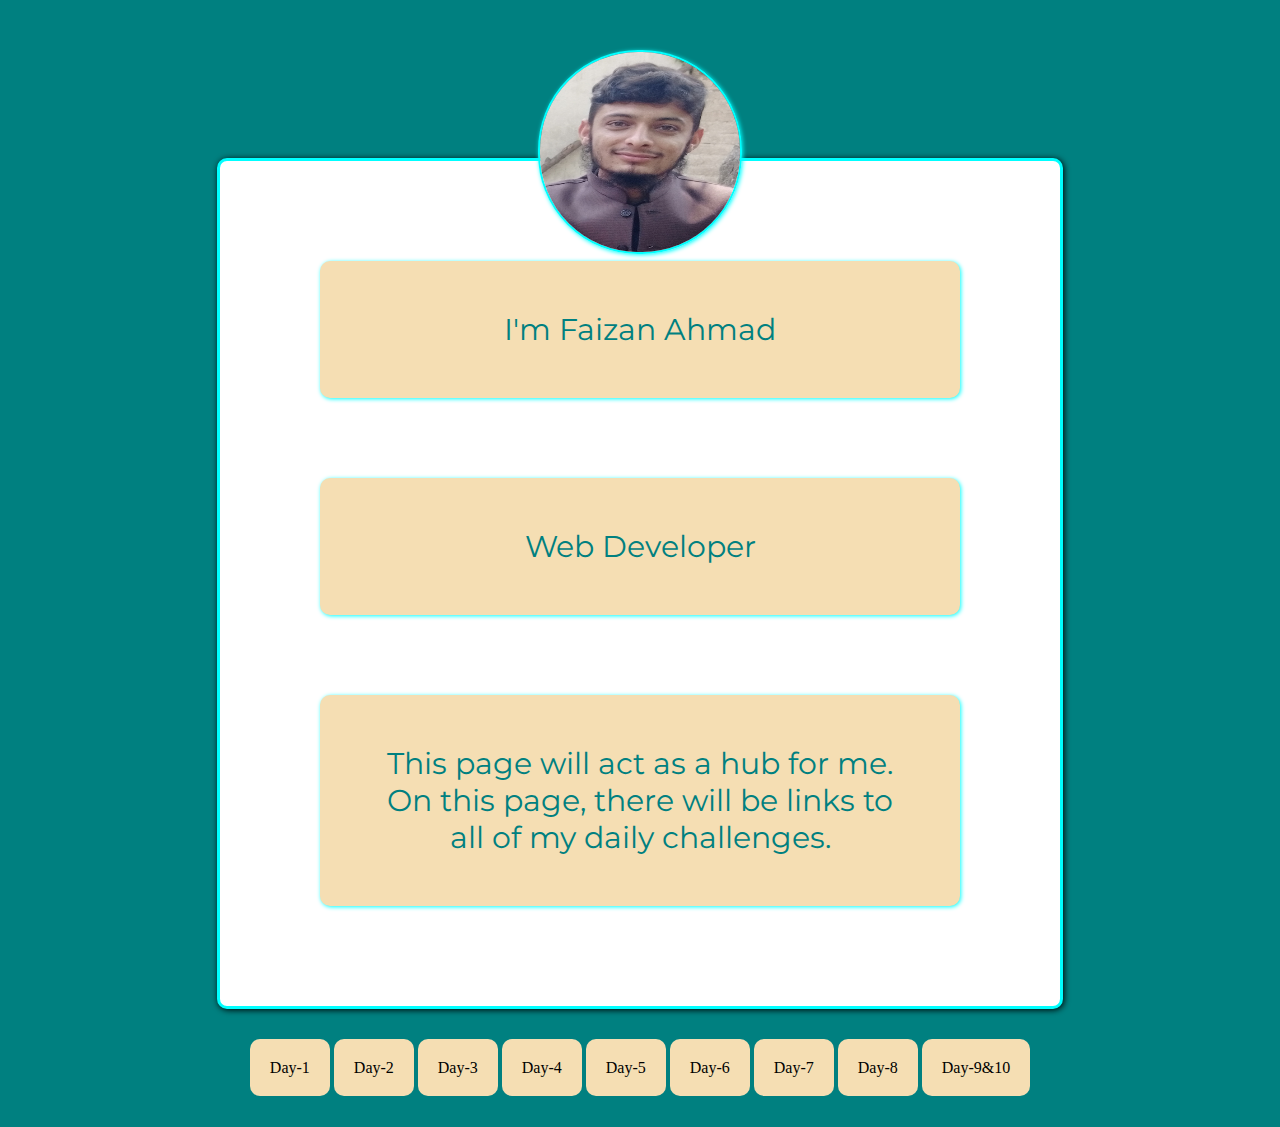
<file: index.html>
<!DOCTYPE html>
<html>
  <head>
    <link rel="preconnect" href="https://fonts.googleapis.com" />
    <link rel="preconnect" href="https://fonts.gstatic.com" crossorigin />
    <link
      href="https://fonts.googleapis.com/css2?family=Montserrat:ital,wght@0,100..900;1,100..900&family=Oswald:wght@200..700&display=swap"
      rel="stylesheet"
    />
    <link rel="stylesheet" href="styles/shared.css" />
    <link rel="stylesheet" href="styles/index.css" />
    <title>Challenge Hub</title>
  </head>
  <body>
    <header>
      <img src="images/profile jpg 367KBs jpg.jpg" alt="My photo" />
    </header>
    <main>
      <p>I'm Faizan Ahmad</p>
      <p>Web Developer</p>
      <p>
        This page will act as a hub for me. On this page, there will be links to
        all of my daily challenges.
      </p>
    </main>
    <footer>
      <a href="pages/day-1.html">Day-1</a>
      <a href="pages/day-2.html">Day-2</a>
      <a href="pages/day-3.html">Day-3</a>
      <a href="pages/day-4.html">Day-4</a>
      <a href="pages/day-5.html">Day-5</a>
      <a href="pages/day-6.html">Day-6</a>
      <a href="pages/day-7.html">Day-7</a>
      <a href="pages/day-8.html">Day-8</a>
      <a href="pages/day-9&10.html">Day-9&10</a>
    </footer>
  </body>
</html>
</file>
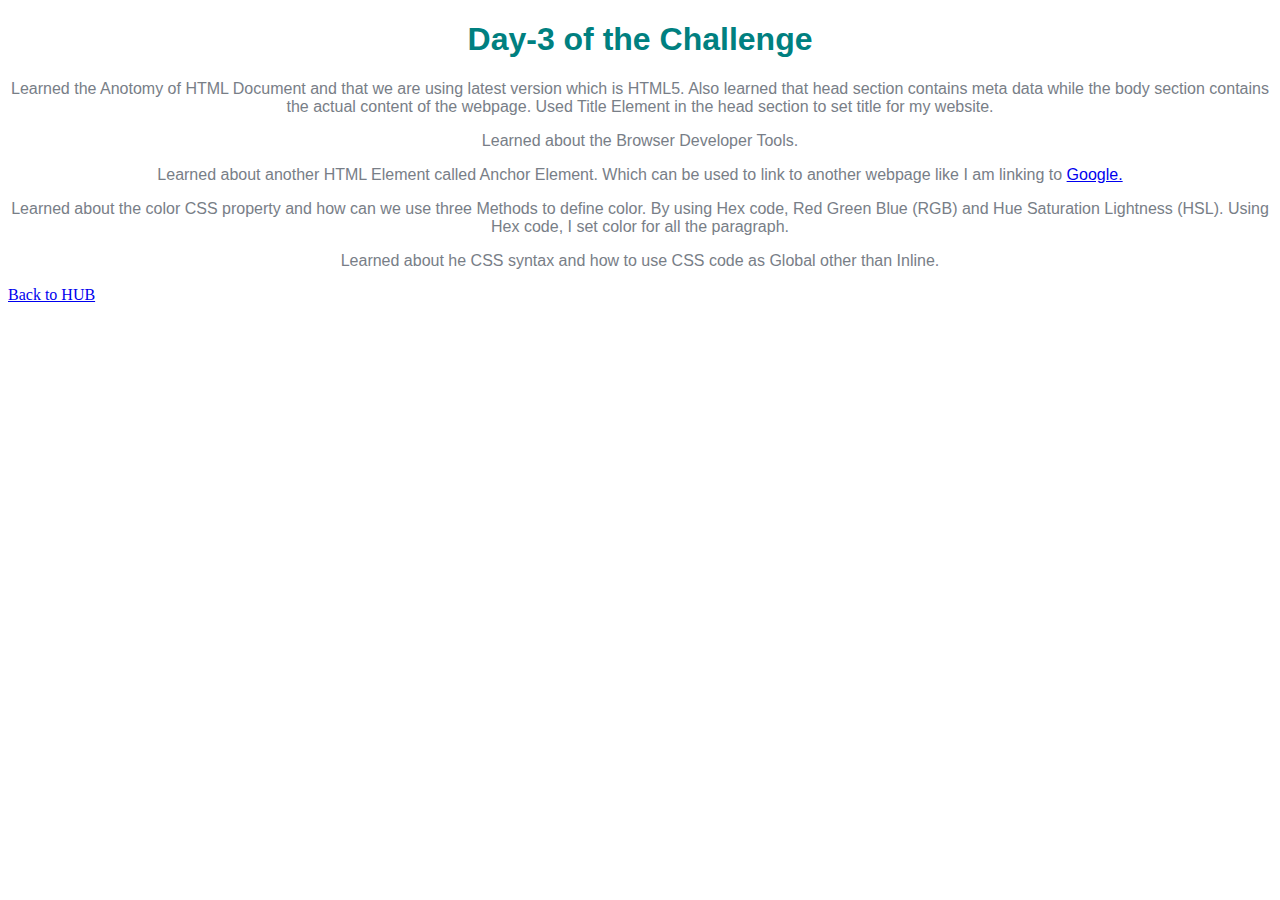
<file: pages/day-3.html>
<!DOCTYPE html>
<html>
  <head>
    <style>
      h1 {
        font-family: sans-serif;
        text-align: center;
        color: teal;
      }

      p {
        font-family: sans-serif;
        color: #787e87;
        text-align: center;
      }
    </style>
    <title>100 Days of Code</title>
  </head>
  <body>
    <h1>Day-3 of the Challenge</h1>
    <p>
      Learned the Anotomy of HTML Document and that we are using latest version
      which is HTML5. Also learned that head section contains meta data while
      the body section contains the actual content of the webpage. Used Title
      Element in the head section to set title for my website.
    </p>
    <p>Learned about the Browser Developer Tools.</p>
    <p>
      Learned about another HTML Element called Anchor Element. Which can be
      used to link to another webpage like I am linking to
      <a href="https://www.google.com">Google.</a>
    </p>
    <p>
      Learned about the color CSS property and how can we use three Methods to
      define color. By using Hex code, Red Green Blue (RGB) and Hue Saturation
      Lightness (HSL). Using Hex code, I set color for all the paragraph.
    </p>
    <p>
      Learned about he CSS syntax and how to use CSS code as Global other than
      Inline.
    </p>
    <footer><a href="/index.html">Back to HUB</a></footer>
  </body>
</html>
</file>
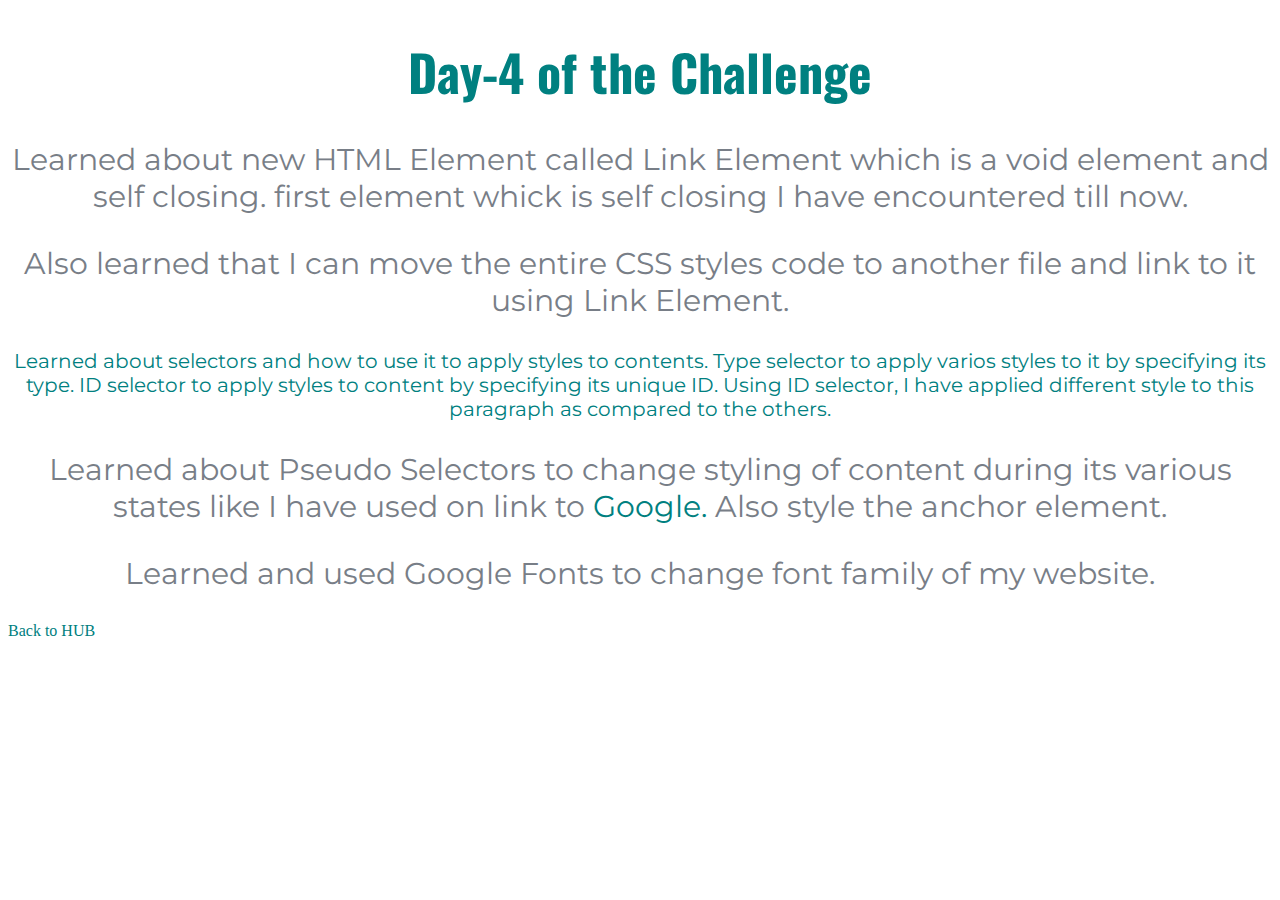
<file: pages/day-4.html>
<!DOCTYPE html>
<html>
  <head>
    <link rel="preconnect" href="https://fonts.googleapis.com" />
    <link rel="preconnect" href="https://fonts.gstatic.com" crossorigin />
    <link
      href="https://fonts.googleapis.com/css2?family=Montserrat:ital,wght@0,100..900;1,100..900&family=Oswald:wght@200..700&display=swap"
      rel="stylesheet"
    />
    <link rel="stylesheet" href="/styles/day-4.css" />
    <title>100 Days of Code</title>
  </head>
  <body>
    <h1>Day-4 of the Challenge</h1>
    <p>
      Learned about new HTML Element called Link Element which is a void element
      and self closing. first element whick is self closing I have encountered
      till now.
    </p>
    <p>
      Also learned that I can move the entire CSS styles code to another file
      and link to it using Link Element.
    </p>
    <p id="unique-paragraph">
      Learned about selectors and how to use it to apply styles to contents.
      Type selector to apply varios styles to it by specifying its type. ID
      selector to apply styles to content by specifying its unique ID. Using ID
      selector, I have applied different style to this paragraph as compared to
      the others.
    </p>
    <p>
      Learned about Pseudo Selectors to change styling of content during its
      various states like I have used on link to
      <a href="https://www.google.com">Google.</a> Also style the anchor
      element.
    </p>
    <p>Learned and used Google Fonts to change font family of my website.</p>
    <p></p>
    <footer><a href="/index.html">Back to HUB</a></footer>
  </body>
</html>
</file>
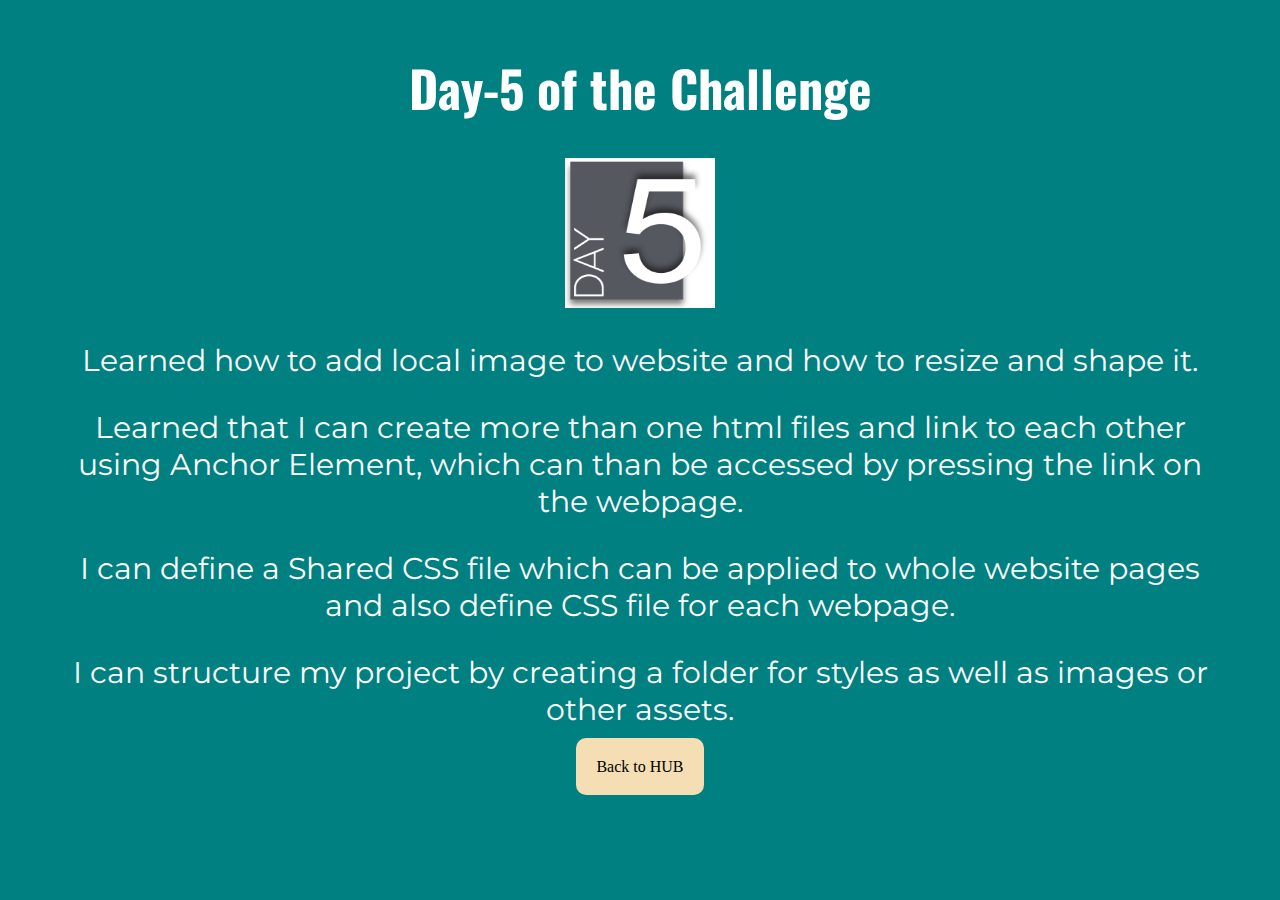
<file: pages/day-5.html>
<!DOCTYPE html>
<html>
  <head>
    <link rel="preconnect" href="https://fonts.googleapis.com" />
    <link rel="preconnect" href="https://fonts.gstatic.com" crossorigin />
    <link
      href="https://fonts.googleapis.com/css2?family=Montserrat:ital,wght@0,100..900;1,100..900&family=Oswald:wght@200..700&display=swap"
      rel="stylesheet"
    />
    <link rel="stylesheet" href="../styles/shared.css" />
    <link rel="stylesheet" href="../styles/day-5.css" />

    <title>100 Days of Code</title>
  </head>
  <body>
    <h1>Day-5 of the Challenge</h1>
    <img src="../images/day+5.png" alt="Image showing Day 5" />
    <p>
      Learned how to add local image to website and how to resize and shape it.
    </p>
    <p>
      Learned that I can create more than one html files and link to each other
      using Anchor Element, which can than be accessed by pressing the link on
      the webpage.
    </p>
    <p>
      I can define a Shared CSS file which can be applied to whole website pages
      and also define CSS file for each webpage.
    </p>
    <p>
      I can structure my project by creating a folder for styles as well as
      images or other assets.
    </p>
    <footer><a href="../index.html">Back to HUB</a></footer>
  </body>
</html>
</file>
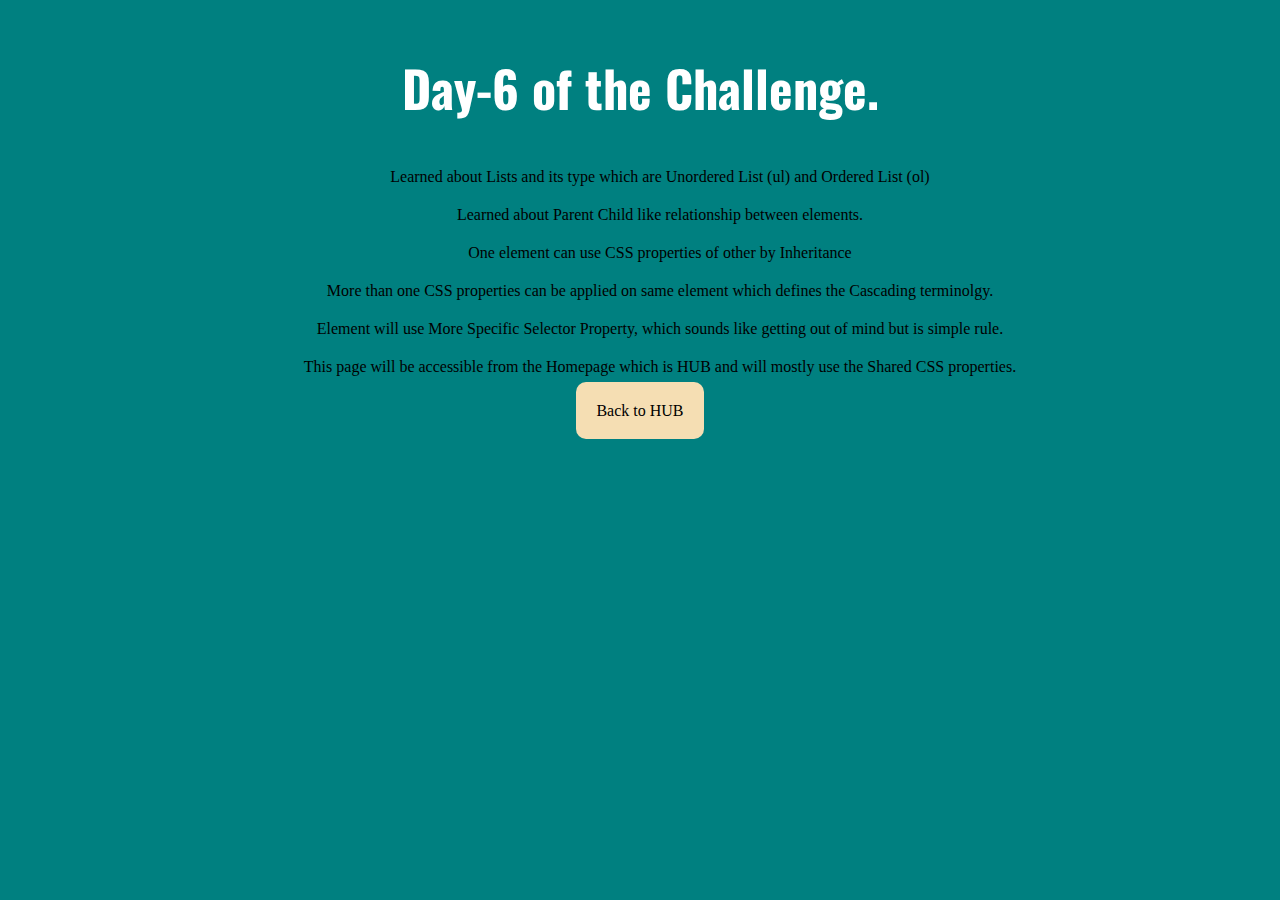
<file: pages/day-6.html>
<!DOCTYPE html>
<html>
  <head>
    <link rel="preconnect" href="https://fonts.googleapis.com" />
    <link rel="preconnect" href="https://fonts.gstatic.com" crossorigin />
    <link
      href="https://fonts.googleapis.com/css2?family=Montserrat:ital,wght@0,100..900;1,100..900&family=Oswald:wght@200..700&display=swap"
      rel="stylesheet"
    />
    <link rel="stylesheet" href="/styles/shared.css" />
    <link rel="stylesheet" href="/styles/day-6.css" />
    <title>100 Days of Code</title>
  </head>
  <body>
    <h1>Day-6 of the Challenge.</h1>
    <ul>
      <li>
        Learned about Lists and its type which are Unordered List (ul) and
        Ordered List (ol)
      </li>
      <li>Learned about Parent Child like relationship between elements.</li>
      <li>One element can use CSS properties of other by Inheritance</li>
      <li>
        More than one CSS properties can be applied on same element which
        defines the Cascading terminolgy.
      </li>
      <li>
        Element will use More Specific Selector Property, which sounds like
        getting out of mind but is simple rule.
      </li>
      <li>
        This page will be accessible from the Homepage which is HUB and will
        mostly use the Shared CSS properties.
      </li>
    </ul>
    <footer><a href="/index.html">Back to HUB</a></footer>
  </body>
</html>
</file>
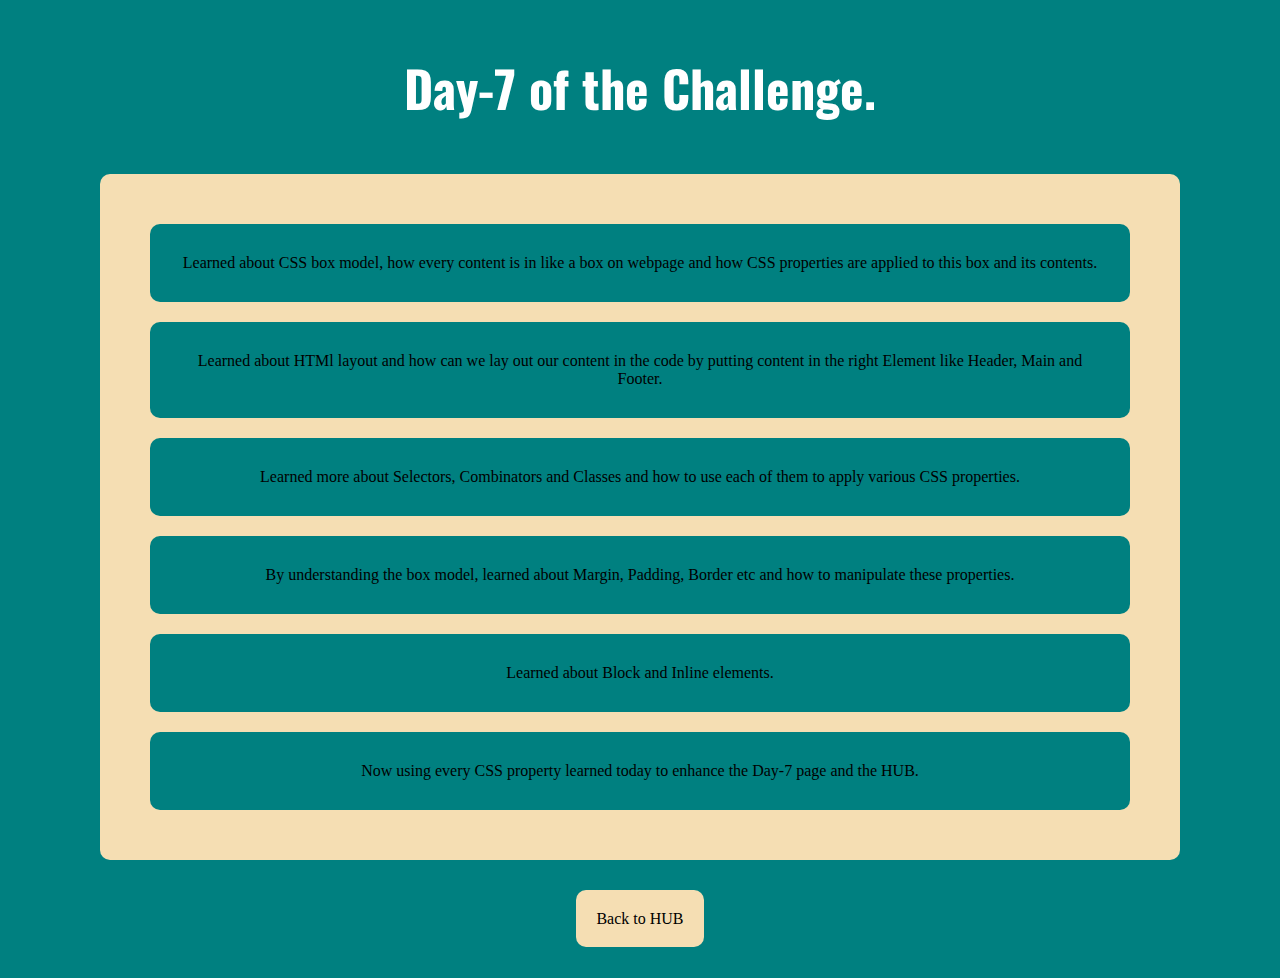
<file: pages/day-7.html>
<!DOCTYPE html>
<html>
  <head>
    <link rel="preconnect" href="https://fonts.googleapis.com" />
    <link rel="preconnect" href="https://fonts.gstatic.com" crossorigin />
    <link
      href="https://fonts.googleapis.com/css2?family=Montserrat:ital,wght@0,100..900;1,100..900&family=Oswald:wght@200..700&display=swap"
      rel="stylesheet"
    />
    <link rel="stylesheet" href="/styles/shared.css" />
    <link rel="stylesheet" href="/styles/day-7.css" />
    <title>100 Days of Code</title>
  </head>
  <body>
    <header><h1>Day-7 of the Challenge.</h1></header>
    <main>
      <ul>
        <li>
          Learned about CSS box model, how every content is in like a box on
          webpage and how CSS properties are applied to this box and its
          contents.
        </li>
        <li>
          Learned about HTMl layout and how can we lay out our content in the
          code by putting content in the right Element like Header, Main and
          Footer.
        </li>
        <li>
          Learned more about Selectors, Combinators and Classes and how to use
          each of them to apply various CSS properties.
        </li>
        <li>
          By understanding the box model, learned about Margin, Padding, Border
          etc and how to manipulate these properties.
        </li>
        <li>Learned about Block and Inline elements.</li>
        <li>
          Now using every CSS property learned today to enhance the Day-7 page
          and the HUB.
        </li>
      </ul>
      <footer><a href="/index.html">Back to HUB</a></footer>
    </main>
  </body>
</html>
</file>
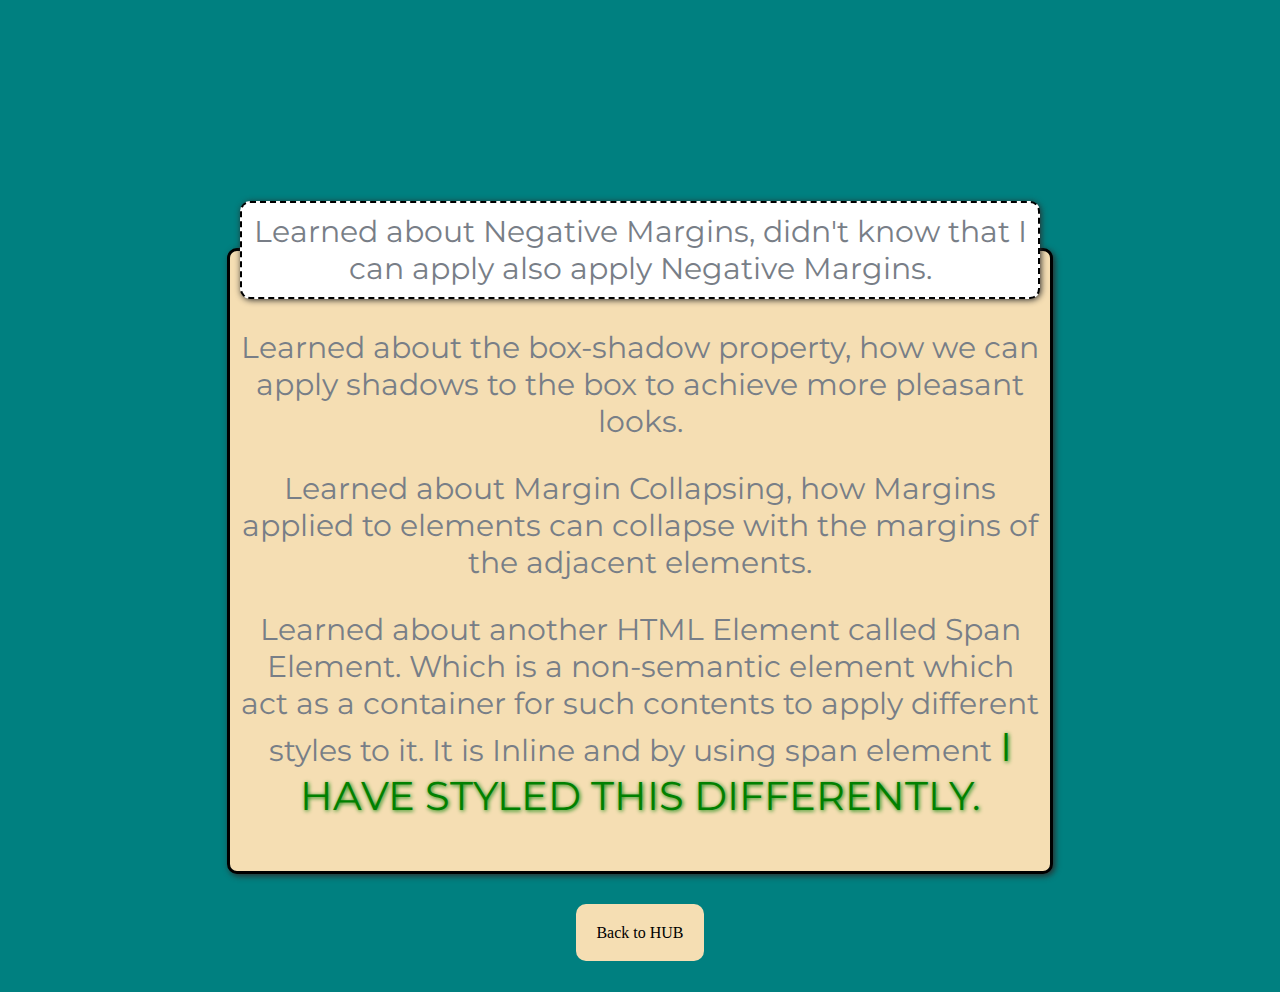
<file: pages/day-8.html>
<!DOCTYPE html>
<html>
  <head>
    <link rel="preconnect" href="https://fonts.googleapis.com" />
    <link rel="preconnect" href="https://fonts.gstatic.com" crossorigin />
    <link
      href="https://fonts.googleapis.com/css2?family=Montserrat:ital,wght@0,100..900;1,100..900&family=Oswald:wght@200..700&display=swap"
      rel="stylesheet"
    />
    <link rel="stylesheet" href="/styles/shared.css" />
    <link rel="stylesheet" href="/styles/day-8.css" />
    <title>100Days of Code</title>
  </head>
  <body>
    <header>
      <h1>Day-8 of the Challenge</h1>
    </header>
    <main>
      <p class="negative-margin">
        Learned about Negative Margins, didn't know that I can apply also apply
        Negative Margins.
      </p>
      <li>
        <p>
          Learned about the box-shadow property, how we can apply shadows to the
          box to achieve more pleasant looks.
        </p>
      </li>
      <li>
        <p>
          Learned about Margin Collapsing, how Margins applied to elements can
          collapse with the margins of the adjacent elements.
        </p>
      </li>
      <li>
        <p>
          Learned about another HTML Element called Span Element. Which is a
          non-semantic element which act as a container for such contents to
          apply different styles to it. It is Inline and by using span element
          <span class="style-different">I HAVE STYLED THIS DIFFERENTLY.</span>
        </p>
      </li>
    </main>
    <footer><a href="/index.html">Back to HUB</a></footer>
  </body>
</html>
</file>
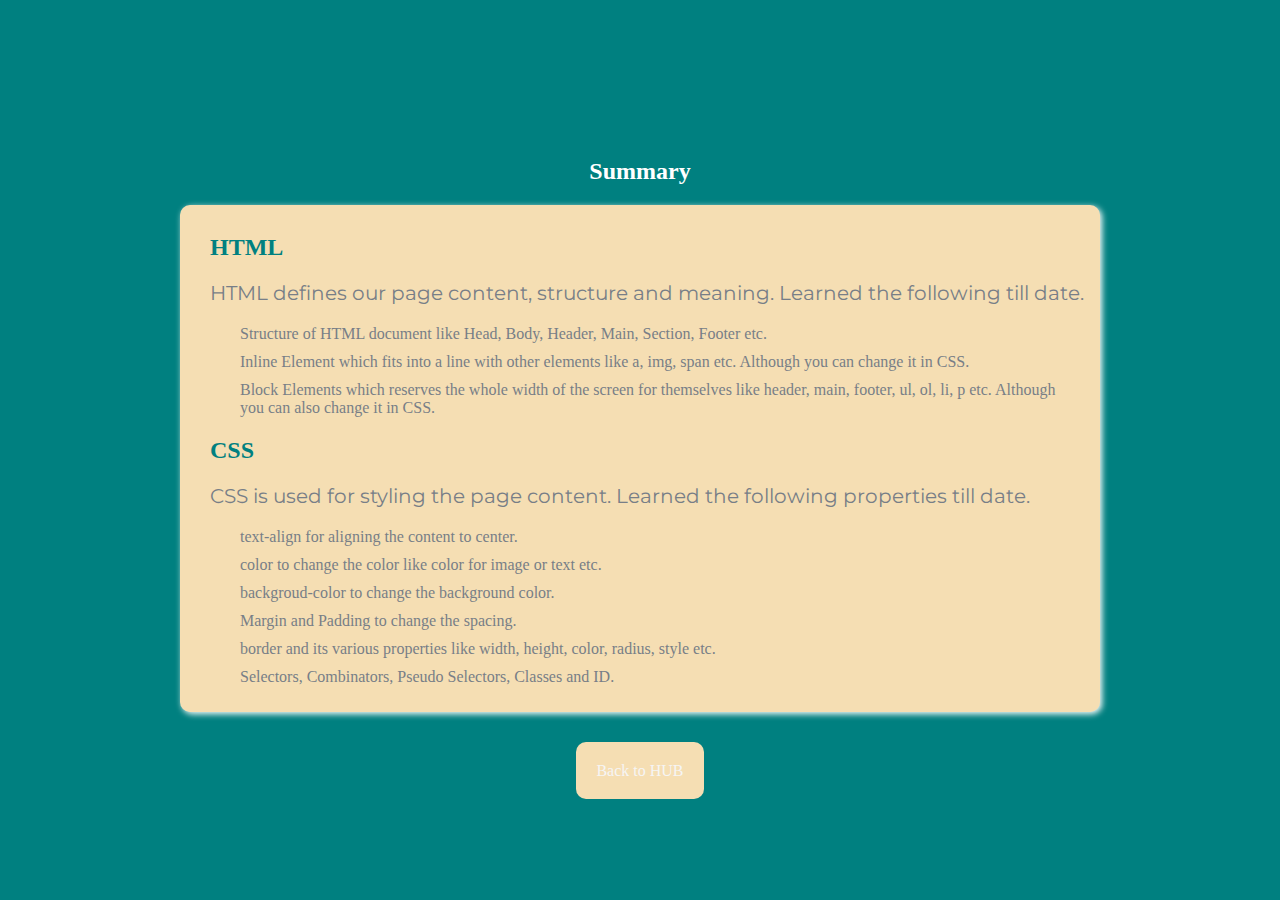
<file: pages/day-9&10.html>
<!DOCTYPE html>
<html>
  <head>
    <link rel="preconnect" href="https://fonts.googleapis.com" />
    <link rel="preconnect" href="https://fonts.gstatic.com" crossorigin />
    <link
      href="https://fonts.googleapis.com/css2?family=Montserrat:ital,wght@0,100..900;1,100..900&family=Oswald:wght@200..700&display=swap"
      rel="stylesheet"
    />
    <link rel="stylesheet" href="/styles/shared.css" />
    <link rel="stylesheet" href="/styles/day-9&10.css" />
    <title>100Days of Code</title>
  </head>
  <body>
    <header>
      <h1>Day-10 of the Challenge</h1>
      <h2>Summary</h2>
    </header>
    <main>
      <section>
        <h2>HTML</h2>
        <p>
          HTML defines our page content, structure and meaning. Learned the
          following till date.
        </p>
        <ul>
          <li>
            Structure of HTML document like Head, Body, Header, Main, Section,
            Footer etc.
          </li>
          <li>
            Inline Element which fits into a line with other elements like a,
            img, span etc. Although you can change it in CSS.
          </li>
          <li>
            Block Elements which reserves the whole width of the screen for
            themselves like header, main, footer, ul, ol, li, p etc. Although
            you can also change it in CSS.
          </li>
        </ul>
      </section>
      <h2>CSS</h2>
      <p>
        CSS is used for styling the page content. Learned the following
        properties till date.
      </p>
      <ul>
        <li>text-align for aligning the content to center.</li>
        <li>color to change the color like color for image or text etc.</li>
        <li>backgroud-color to change the background color.</li>
        <li>Margin and Padding to change the spacing.</li>
        <li>
          border and its various properties like width, height, color, radius,
          style etc.
        </li>
        <li>Selectors, Combinators, Pseudo Selectors, Classes and ID.</li>
      </ul>
      <section></section>
    </main>
    <footer><a href="/index.html">Back to HUB</a></footer>
  </body>
</html>
</file>
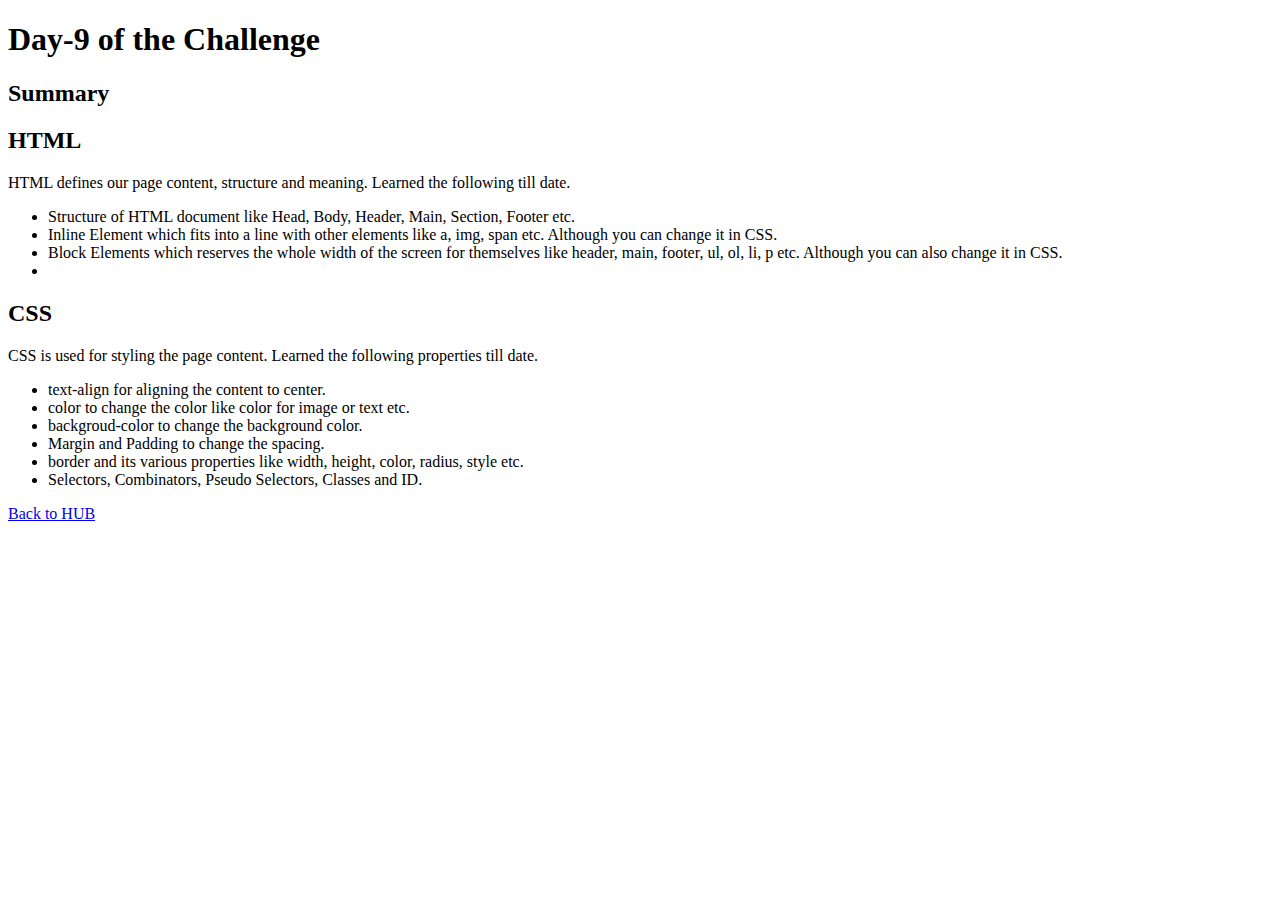
<file: pages/day-9.html>
<!DOCTYPE html>
<html>
  <head>
    <link rel="preconnect" href="https://fonts.googleapis.com" />
    <link rel="preconnect" href="https://fonts.gstatic.com" crossorigin />
    <link
      href="https://fonts.googleapis.com/css2?family=Montserrat:ital,wght@0,100..900;1,100..900&family=Oswald:wght@200..700&display=swap"
      rel="stylesheet"
    />
    <title>100Days of Code</title>
  </head>
  <body>
    <header>
      <h1>Day-9 of the Challenge</h1>
      <h2>Summary</h2>
    </header>
    <main>
      <section>
        <h2>HTML</h2>
        <p>
          HTML defines our page content, structure and meaning. Learned the
          following till date.
        </p>
        <ul>
          <li>
            Structure of HTML document like Head, Body, Header, Main, Section,
            Footer etc.
          </li>
          <li>
            Inline Element which fits into a line with other elements like a,
            img, span etc. Although you can change it in CSS.
          </li>
          <li>
            Block Elements which reserves the whole width of the screen for
            themselves like header, main, footer, ul, ol, li, p etc. Although
            you can also change it in CSS.
          </li>
          <li></li>
        </ul>
      </section>
      <h2>CSS</h2>
      <p>
        CSS is used for styling the page content. Learned the following
        properties till date.
      </p>
      <ul>
        <li>text-align for aligning the content to center.</li>
        <li>color to change the color like color for image or text etc.</li>
        <li>backgroud-color to change the background color.</li>
        <li>Margin and Padding to change the spacing.</li>
        <li>
          border and its various properties like width, height, color, radius,
          style etc.
        </li>
        <li>Selectors, Combinators, Pseudo Selectors, Classes and ID.</li>
      </ul>
      <section></section>
    </main>
    <footer><a href="/index.html">Back to HUB</a></footer>
  </body>
</html>
</file>
<file: styles/shared.css>
body {
  text-align: center;
  background-color: teal;
  margin: 50px;
}

h1 {
  color: teal;
  font-family: "Oswald", sans-serif;
  font-size: 50px;
}

p {
  color: #787e87;
  font-family: "Montserrat", sans-serif;
  font-size: 30px;
}

a {
  text-decoration: none;
  color: teal;
}

a:hover {
  color: aqua;
}

footer a {
  color: black;
  padding: 20px;
  background-color: wheat;
  border-radius: 10px;
}

footer a:hover {
  color: teal;
  padding: 20px;
  background-color: white;
  border-radius: 10px;
}
</file>
<file: styles/index.css>
img {
  height: 200px;
  width: 200px;
  border-radius: 100px;
  margin-bottom: -150px;
  border: 2px solid aqua;
  box-shadow: 1px 1px 4px aqua;
}

main {
  background-color: white;
  width: 800px;
  margin: 50px auto 50px auto;
  padding: 20px;
  border: 3px solid aqua;
  border-radius: 10px;
  box-shadow: 1px 1px 6px;
}

a {
  color: greenyellow;
}

main p {
  background-color: wheat;
  color: teal;
  border-radius: 10px;
  padding: 50px;
  margin: 80px;
  box-shadow: 1px 1px 4px aqua;
}

header p {
  background-color: wheat;
  color: teal;
  border-radius: 10px;
  padding: 20px;
  width: 200px;
  margin: 10px auto 10px auto;
}
</file>
<file: styles/day-4.css>
h1 {
  text-align: center;
  color: teal;
  font-family: "Oswald", sans-serif;
  font-size: 50px;
}

p {
  text-align: center;
  color: #787e87;
  font-family: "Montserrat", sans-serif;
  font-size: 30px;
}

a {
  text-decoration: none;
  color: teal;
}

a:hover {
  color: aqua;
}

#unique-paragraph {
  color: teal;
  font-size: 20px;
}
</file>
<file: styles/day-5.css>
img {
  width: 150px;
  height: 150px;
}

h1 {
  color: white;
}

p {
  color: white;
}
</file>
<file: styles/day-6.css>
h1 {
  color: white;
  font-family: "Oswald", sans-serif;
  font-size: 50px;
}

ul {
  list-style-type: none;
}

li {
  padding: 10px;
}
</file>
<file: styles/day-7.css>
h1 {
  color: white;
  font-family: "Oswald", sans-serif;
  font-size: 50px;
}

ul {
  list-style-type: none;
  background-color: wheat;
  margin: 50px;
  padding: 30px;
  border-radius: 10px;
}

li {
  padding: 30px;
  margin: 20px;
  background-color: teal;
  border-radius: 10px;
  color: black;
}
</file>
<file: styles/day-8.css>
h1 {
  display: inline-block;
  margin-bottom: 40px;
}

main {
  width: 800px;
  height: 600px;
  background-color: wheat;
  color: teal;
  padding: 10px;
  margin: 50px auto 50px auto;
  border: 3px solid black;
  border-radius: 10px;
  box-shadow: 2px 2px 6px rgb(44, 44, 44);
}

.negative-margin {
  background-color: white;
  padding: 10px;
  border: 2px dashed black;
  border-radius: 10px;
  box-shadow: 1px 1px 6px rgb(44, 44, 44);
  margin-top: -60px;
}

li {
  list-style: none;
}

.style-different {
  color: green;
  font-size: 40px;
  text-shadow: 1px 1px 4px;
}
</file>
<file: styles/day-9&10.css>
header h2 {
  color: white;
}

main {
  text-align: left;
  width: 900px;
  background-color: wheat;
  padding: 10px;
  margin: 20px auto;
  border-radius: 10px;
  box-shadow: 2px 2px 6px white;
}

main p {
  font-size: 20px;
  margin-left: 20px;
}
main h2 {
  margin-left: 20px;
  color: teal;
}

ul {
  list-style: none;
  color: #787e87;
}

li {
  margin: 10px;
}

footer {
  margin-top: 50px;
}

footer a {
  color: whitesmoke;
}
</file>
